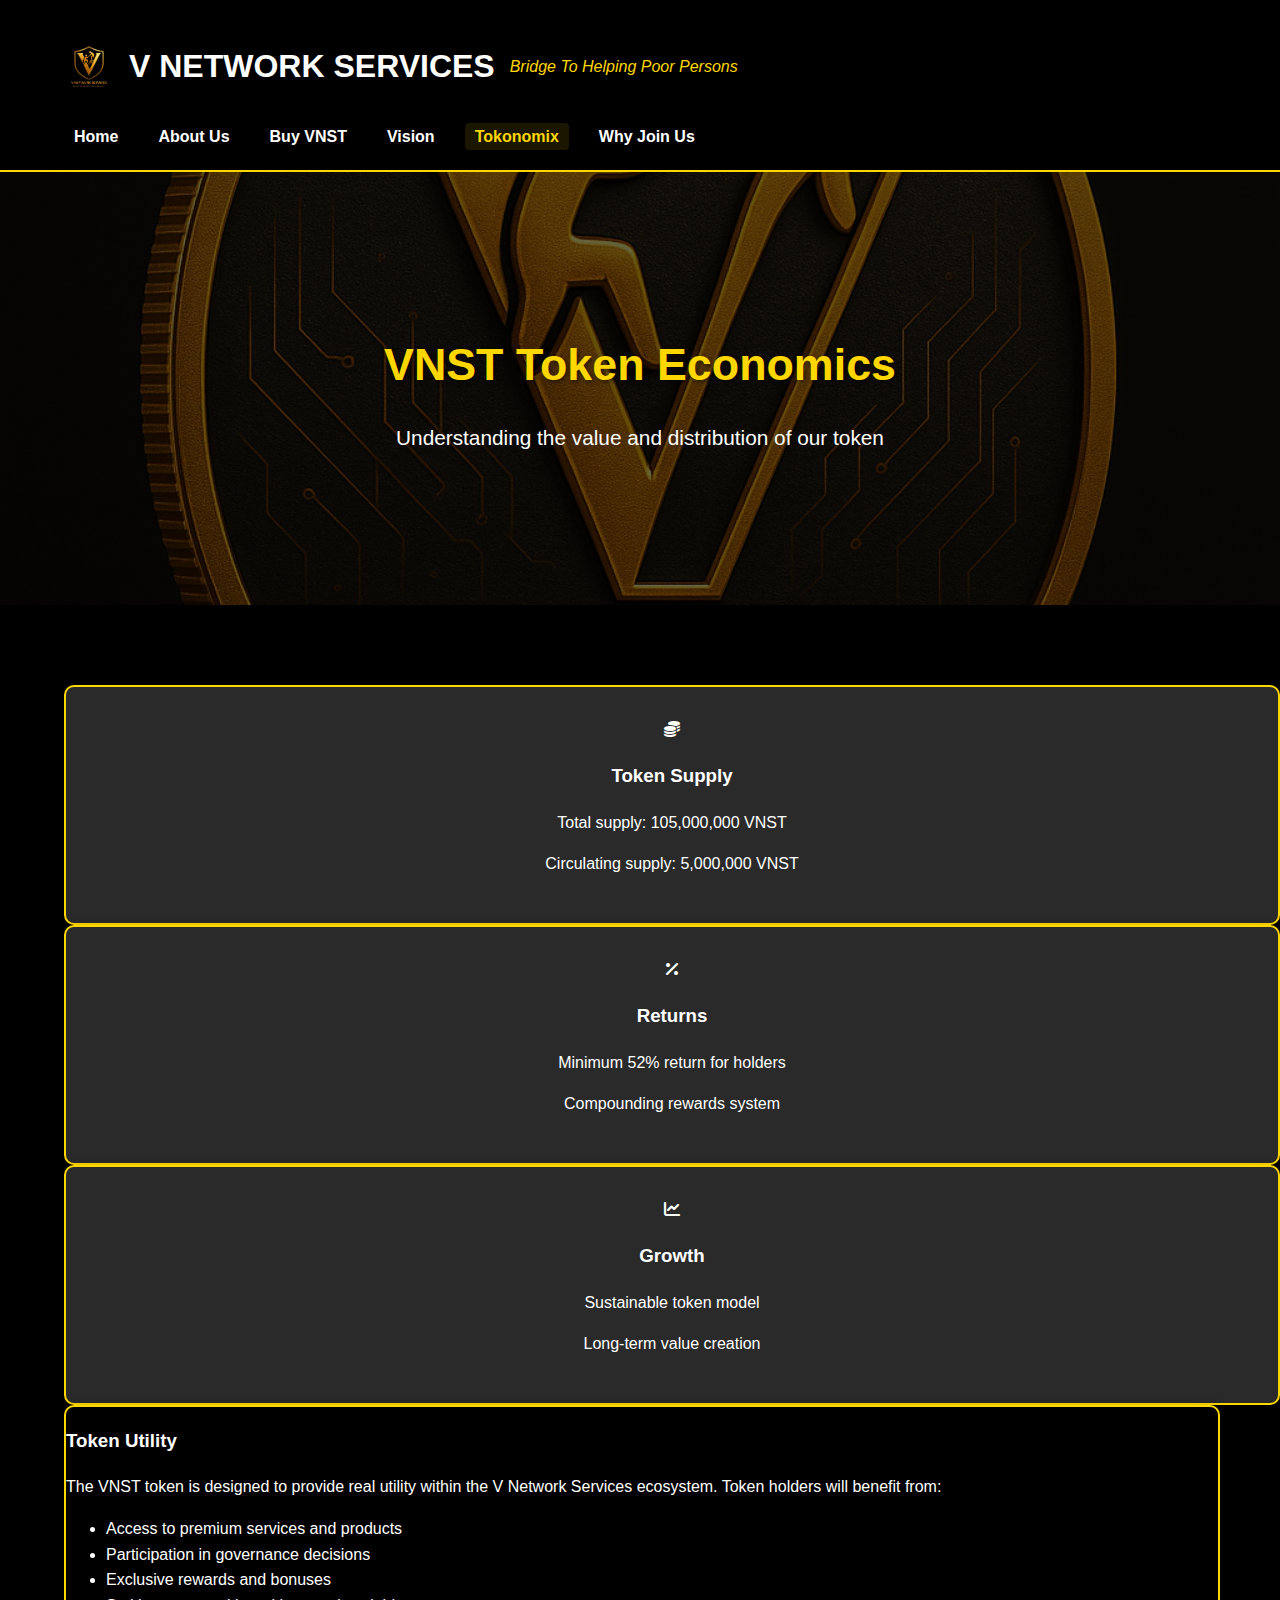
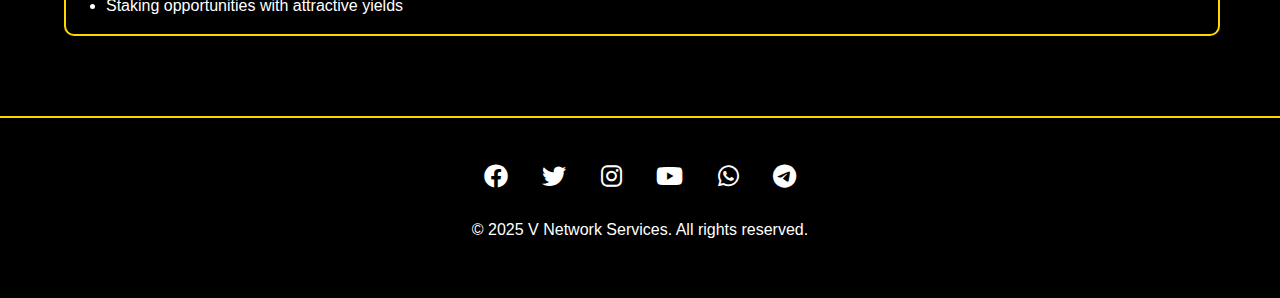
<file: tokonomix.html>
<!DOCTYPE html>
<html lang="en">
<head>
    <meta charset="UTF-8">
    <meta name="viewport" content="width=device-width, initial-scale=1.0">
    <title>Tokonomix - V Network Services</title>
    <link rel="stylesheet" href="styles.css">
    <link rel="stylesheet" href="https://cdnjs.cloudflare.com/ajax/libs/font-awesome/6.0.0-beta3/css/all.min.css">
</head>
<body>
    <header>
        <div class="container">
            <div class="logo-container">
                <img src="images/logo.png" alt="V Network Services Logo" class="logo">
                <h1>V NETWORK SERVICES</h1>
                <p class="slogan">Bridge To Helping Poor Persons</p>
            </div>
            <nav>
                <ul>
                    <li><a href="index.html">Home</a></li>
                    <li><a href="about.html">About Us</a></li>
                    <li><a href="buy-vnst.html">Buy VNST</a></li>
                    <li><a href="vision.html">Vision</a></li>
                    <li><a href="tokonomix.html" class="active">Tokonomix</a></li>
                    <li><a href="why-join.html">Why Join Us</a></li>
                </ul>
            </nav>
        </div>
    </header>

    <section class="hero" style="background-image: url('images/token-bg.png');">
        <div class="container">
            <h2>VNST Token Economics</h2>
            <p>Understanding the value and distribution of our token</p>
        </div>
    </section>

    <section class="tokonomix-details">
        <div class="container">
            <div class="tokonomix-grid">
                <div class="tokonomix-card animated-image">
                    <i class="fas fa-coins"></i>
                    <h3>Token Supply</h3>
                    <p>Total supply: 105,000,000 VNST</p>
                    <p>Circulating supply: 5,000,000 VNST</p>
                </div>
                <div class="tokonomix-card animated-image">
                    <i class="fas fa-percentage"></i>
                    <h3>Returns</h3>
                    <p>Minimum 52% return for holders</p>
                    <p>Compounding rewards system</p>
                </div>
                <div class="tokonomix-card animated-image">
                    <i class="fas fa-chart-line"></i>
                    <h3>Growth</h3>
                    <p>Sustainable token model</p>
                    <p>Long-term value creation</p>
                </div>
            </div>
            
            <div class="tokonomix-info animated-image">
                <h3>Token Utility</h3>
                <p>The VNST token is designed to provide real utility within the V Network Services ecosystem. Token holders will benefit from:</p>
                <ul>
                    <li>Access to premium services and products</li>
                    <li>Participation in governance decisions</li>
                    <li>Exclusive rewards and bonuses</li>
                    <li>Staking opportunities with attractive yields</li>
                </ul>
            </div>
        </div>
    </section>

    <footer>
        <div class="container">
            <div class="social-links">
                <a href="https://www.facebook.com/share/1C7Ciu39DY/" target="_blank"><i class="fab fa-facebook"></i></a>
                <a href="https://x.com/vnservices07?t=nWJAfVspUfvYb6IKNkkOaw&s=09" target="_blank"><i class="fab fa-twitter"></i></a>
                <a href="https://www.instagram.com/vnetworkserviceofficial?igsh=MTl0MW9uZ2w0YmFtZQ==" target="_blank"><i class="fab fa-instagram"></i></a>
                <a href="https://youtube.com/@vnetworkservices?si=vowQkbD11Yb6zgdj" target="_blank"><i class="fab fa-youtube"></i></a>
                <a href="https://whatsapp.com/channel/0029Vb2UHbIGk1G1PYwrI81V" target="_blank"><i class="fab fa-whatsapp"></i></a>
                <a href="https://t.me/vnstoken" target="_blank"><i class="fab fa-telegram"></i></a>
            </div>
            <p>&copy; 2025 V Network Services. All rights reserved.</p>
        </div>
    </footer>

    <script src="script.js"></script>
</body>
</html>
</file>
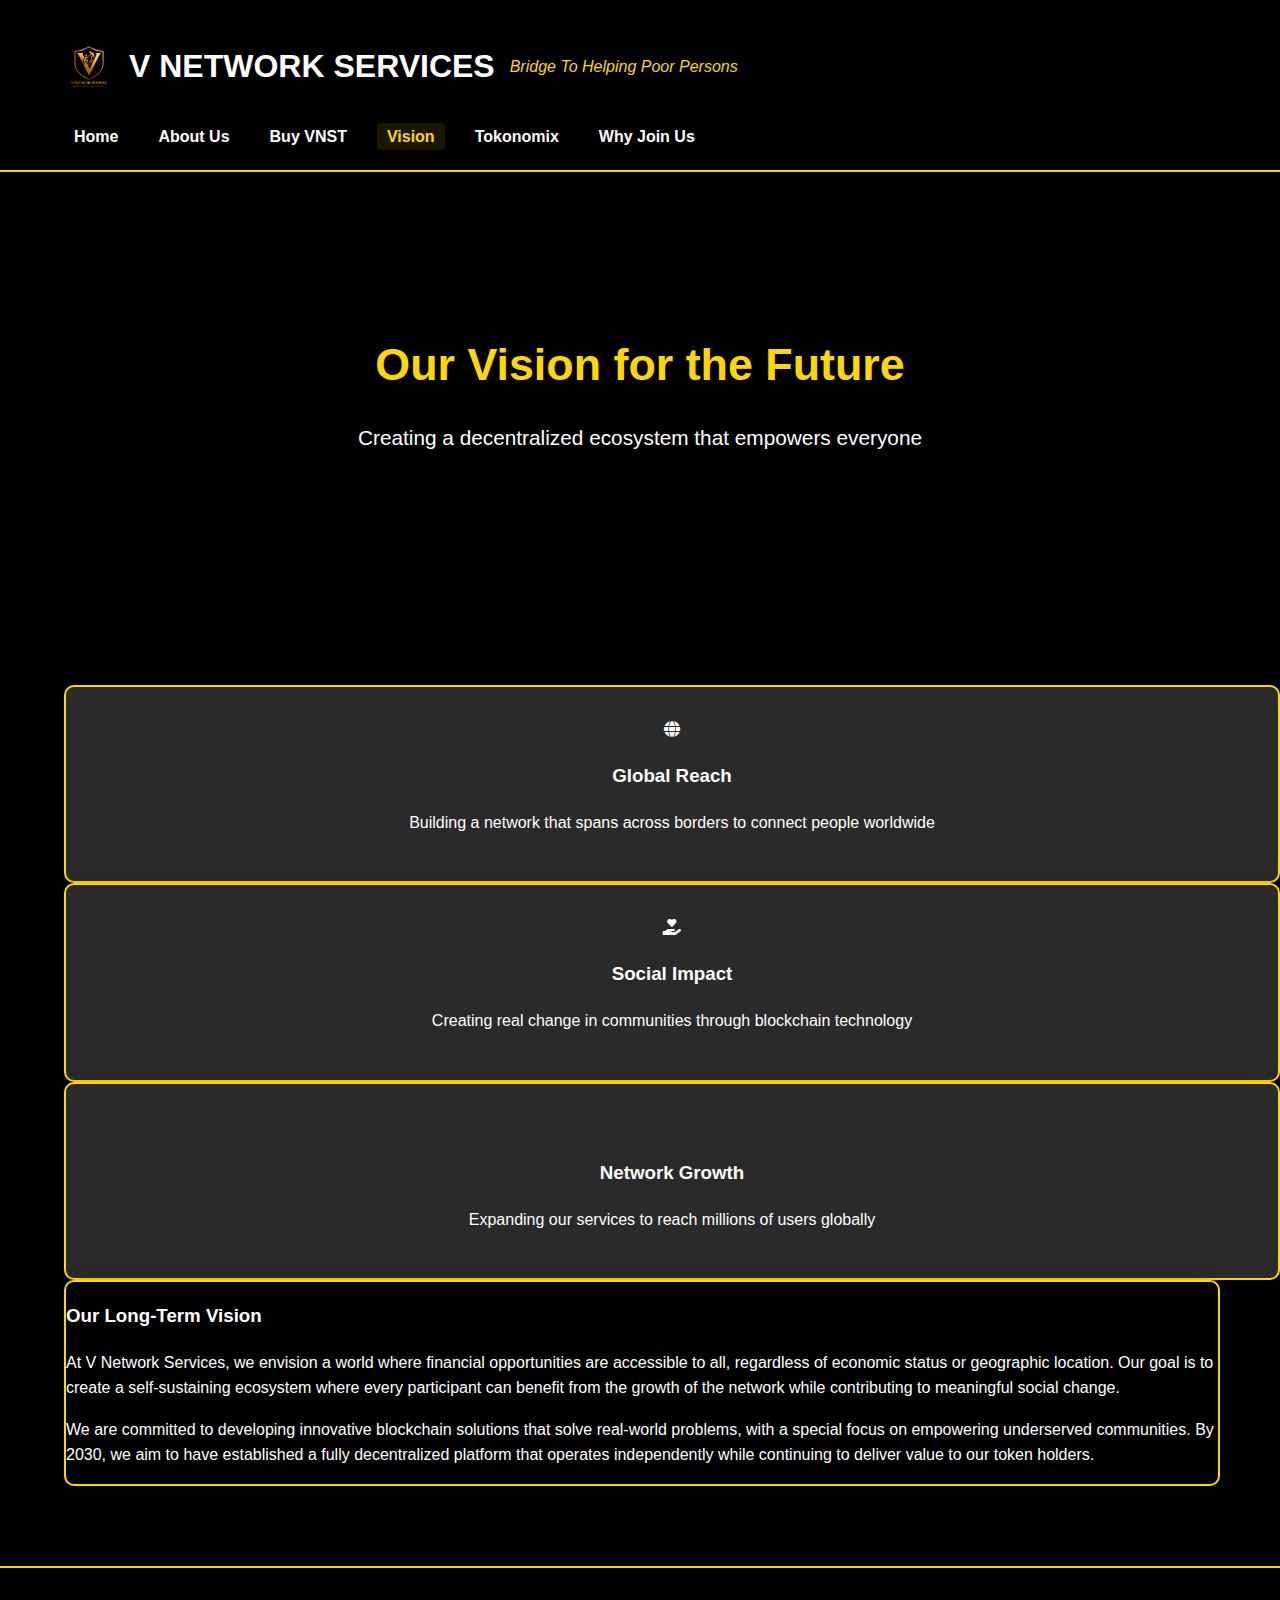
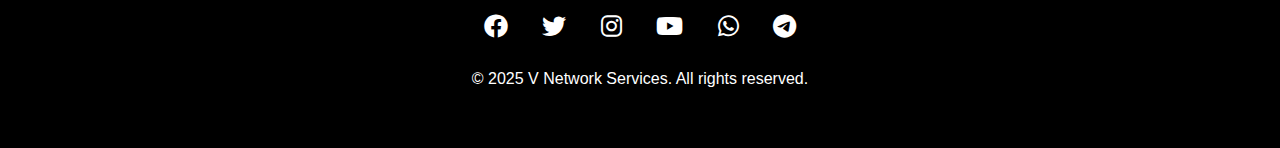
<file: vision.html>
<!DOCTYPE html>
<html lang="en">
<head>
    <meta charset="UTF-8">
    <meta name="viewport" content="width=device-width, initial-scale=1.0">
    <title>Our Vision - V Network Services</title>
    <link rel="stylesheet" href="styles.css">
    <link rel="stylesheet" href="https://cdnjs.cloudflare.com/ajax/libs/font-awesome/6.0.0-beta3/css/all.min.css">
</head>
<body>
    <header>
        <div class="container">
            <div class="logo-container">
                <img src="images/logo.png" alt="V Network Services Logo" class="logo">
                <h1>V NETWORK SERVICES</h1>
                <p class="slogan">Bridge To Helping Poor Persons</p>
            </div>
            <nav>
                <ul>
                    <li><a href="index.html">Home</a></li>
                    <li><a href="about.html">About Us</a></li>
                    <li><a href="#" id="buyVNST">Buy VNST</a></li>
                    <li><a href="#" class="active">Vision</a></li>
                    <li><a href="tokonomix.html">Tokonomix</a></li>
                    <li><a href="why-join.html">Why Join Us</a></li>
                </ul>
            </nav>
        </div>
    </header>

    <section class="vision-hero">
        <div class="container">
            <h2>Our Vision for the Future</h2>
            <p>Creating a decentralized ecosystem that empowers everyone</p>
        </div>
    </section>

    <section class="vision-content">
        <div class="container">
            <div class="vision-grid">
                <div class="vision-card animated-image">
                    <i class="fas fa-globe"></i>
                    <h3>Global Reach</h3>
                    <p>Building a network that spans across borders to connect people worldwide</p>
                </div>
                <div class="vision-card animated-image">
                    <i class="fas fa-hand-holding-heart"></i>
                    <h3>Social Impact</h3>
                    <p>Creating real change in communities through blockchain technology</p>
                </div>
                <div class="vision-card animated-image">
                    <i class="fas fa-chart-network"></i>
                    <h3>Network Growth</h3>
                    <p>Expanding our services to reach millions of users globally</p>
                </div>
            </div>
            
            <div class="vision-statement animated-image">
                <h3>Our Long-Term Vision</h3>
                <p>At V Network Services, we envision a world where financial opportunities are accessible to all, regardless of economic status or geographic location. Our goal is to create a self-sustaining ecosystem where every participant can benefit from the growth of the network while contributing to meaningful social change.</p>
                <p>We are committed to developing innovative blockchain solutions that solve real-world problems, with a special focus on empowering underserved communities. By 2030, we aim to have established a fully decentralized platform that operates independently while continuing to deliver value to our token holders.</p>
            </div>
        </div>
    </section>

    <footer>
        <div class="container">
            <div class="social-links">
                <a href="https://www.facebook.com/share/1C7Ciu39DY/" target="_blank"><i class="fab fa-facebook"></i></a>
                <a href="https://x.com/vnservices07?t=nWJAfVspUfvYb6IKNkkOaw&s=09" target="_blank"><i class="fab fa-twitter"></i></a>
                <a href="https://www.instagram.com/vnetworkserviceofficial?igsh=MTl0MW9uZ2w0YmFtZQ==" target="_blank"><i class="fab fa-instagram"></i></a>
                <a href="https://youtube.com/@vnetworkservices?si=vowQkbD11Yb6zgdj" target="_blank"><i class="fab fa-youtube"></i></a>
                <a href="https://whatsapp.com/channel/0029Vb2UHbIGk1G1PYwrI81V" target="_blank"><i class="fab fa-whatsapp"></i></a>
                <a href="https://t.me/vnstoken" target="_blank"><i class="fab fa-telegram"></i></a>
            </div>
            <p>&copy; 2025 V Network Services. All rights reserved.</p>
        </div>
    </footer>

    <script src="script.js"></script>
</body>
</html>
</file>
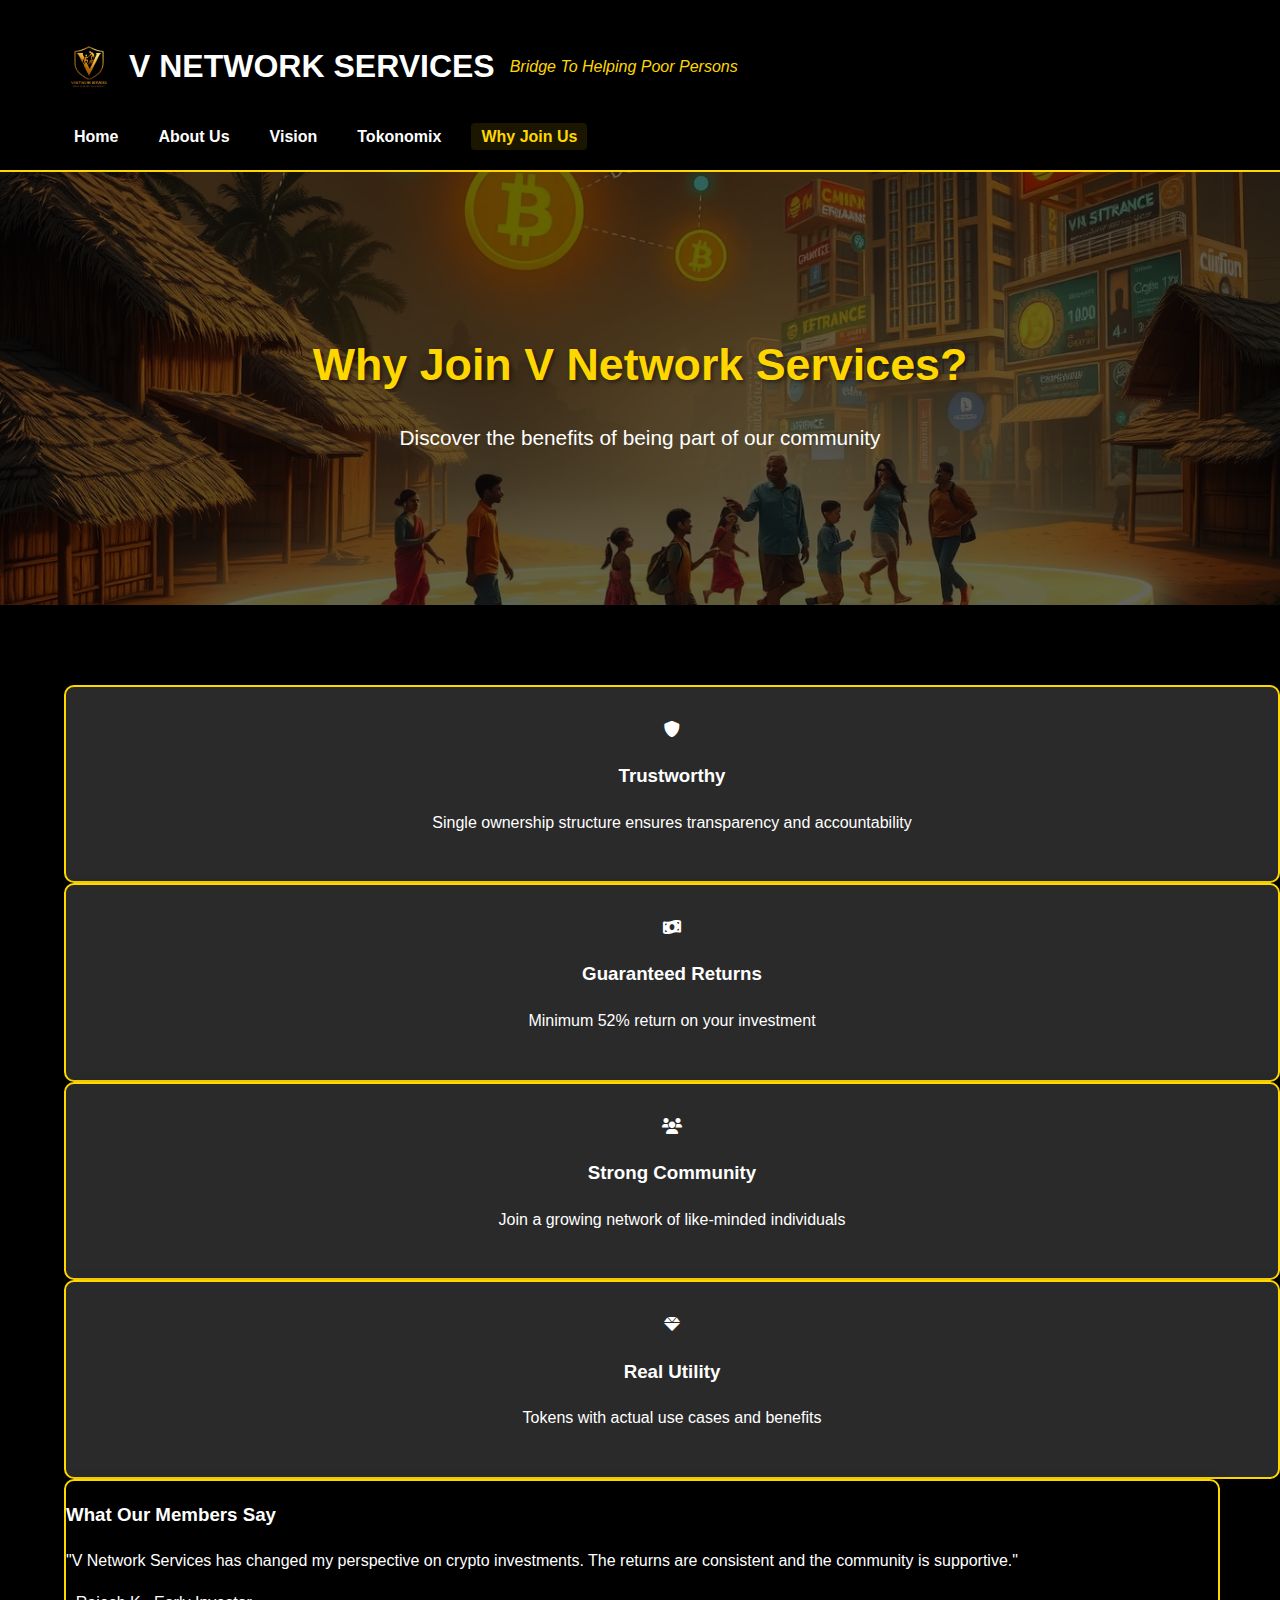
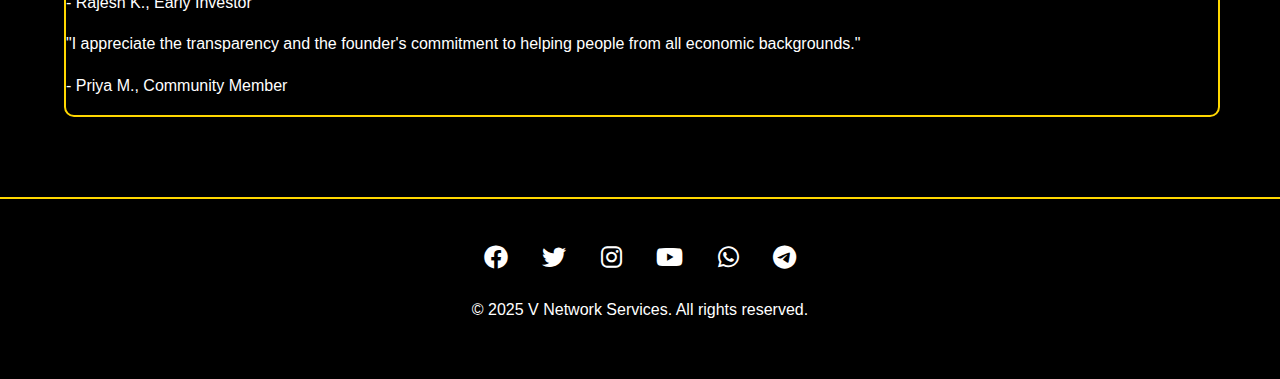
<file: why-join.html>
<!DOCTYPE html>
<html lang="en">
<head>
    <meta charset="UTF-8">
    <meta name="viewport" content="width=device-width, initial-scale=1.0">
    <title>Why Join Us - V Network Services</title>
    <link rel="stylesheet" href="styles.css">
    <link rel="stylesheet" href="https://cdnjs.cloudflare.com/ajax/libs/font-awesome/6.0.0-beta3/css/all.min.css">
</head>
<body>
    <header>
        <div class="container">
            <div class="logo-container">
                <img src="images/logo.png" alt="V Network Services Logo" class="logo">
                <h1>V NETWORK SERVICES</h1>
                <p class="slogan">Bridge To Helping Poor Persons</p>
            </div>
            <nav>
                <ul>
                    <li><a href="index.html">Home</a></li>
                    <li><a href="about.html">About Us</a></li>
                    <li><a href="vision.html">Vision</a></li>
                    <li><a href="tokonomix.html">Tokonomix</a></li>
                    <li><a href="#" class="active">Why Join Us</a></li>
                </ul>
            </nav>
        </div>
    </header>

    <section class="hero" style="background-image: url('images/whyjoinus-bg.png');">
        <div class="container">
            <h2>Why Join V Network Services?</h2>
            <p>Discover the benefits of being part of our community</p>
        </div>
    </section>

    <section class="benefits">
        <div class="container">
            <div class="benefits-grid">
                <div class="benefit-card animated-image">
                    <i class="fas fa-shield-alt"></i>
                    <h3>Trustworthy</h3>
                    <p>Single ownership structure ensures transparency and accountability</p>
                </div>
                <div class="benefit-card animated-image">
                    <i class="fas fa-money-bill-wave"></i>
                    <h3>Guaranteed Returns</h3>
                    <p>Minimum 52% return on your investment</p>
                </div>
                <div class="benefit-card animated-image">
                    <i class="fas fa-users"></i>
                    <h3>Strong Community</h3>
                    <p>Join a growing network of like-minded individuals</p>
                </div>
                <div class="benefit-card animated-image">
                    <i class="fas fa-gem"></i>
                    <h3>Real Utility</h3>
                    <p>Tokens with actual use cases and benefits</p>
                </div>
            </div>
            
            <div class="testimonials animated-image">
                <h3>What Our Members Say</h3>
                <div class="testimonial">
                    <p>"V Network Services has changed my perspective on crypto investments. The returns are consistent and the community is supportive."</p>
                    <p class="author">- Rajesh K., Early Investor</p>
                </div>
                <div class="testimonial">
                    <p>"I appreciate the transparency and the founder's commitment to helping people from all economic backgrounds."</p>
                    <p class="author">- Priya M., Community Member</p>
                </div>
            </div>
        </div>
    </section>

    <footer>
        <div class="container">
            <div class="social-links">
                <a href="https://www.facebook.com/share/1C7Ciu39DY/" target="_blank"><i class="fab fa-facebook"></i></a>
                <a href="https://x.com/vnservices07?t=nWJAfVspUfvYb6IKNkkOaw&s=09" target="_blank"><i class="fab fa-twitter"></i></a>
                <a href="https://www.instagram.com/vnetworkserviceofficial?igsh=MTl0MW9uZ2w0YmFtZQ==" target="_blank"><i class="fab fa-instagram"></i></a>
                <a href="https://youtube.com/@vnetworkservices?si=vowQkbD11Yb6zgdj" target="_blank"><i class="fab fa-youtube"></i></a>
                <a href="https://whatsapp.com/channel/0029Vb2UHbIGk1G1PYwrI81V" target="_blank"><i class="fab fa-whatsapp"></i></a>
                <a href="https://t.me/vnstoken" target="_blank"><i class="fab fa-telegram"></i></a>
            </div>
            <p>&copy; 2025 V Network Services. All rights reserved.</p>
        </div>
    </footer>

    <script src="script.js"></script>
</body>
</html>
</file>
<file: styles.css>
/* Global Styles */
:root {
    --primary: #FFD700; /* Golden */
    --secondary: #000000; /* Black */
    --accent: #FF8C00; /* Dark Orange */
    --text: #FFFFFF; /* White text */
    --light-bg: #1A1A1A; /* Dark background */
    --card-bg: #2A2A2A; /* Card background */
}

body {
    font-family: 'Arial', sans-serif;
    margin: 0;
    padding: 0;
    color: var(--text);
    line-height: 1.6;
    background-color: var(--secondary);
    min-height: 100vh;
    display: flex;
    flex-direction: column;
}

.container {
    width: 90%;
    max-width: 1200px;
    margin: 0 auto;
    padding: 0 15px;
}

/* Header Styles */
header {
    background-color: var(--secondary);
    color: white;
    padding: 20px 0;
    position: sticky;
    top: 0;
    z-index: 100;
    border-bottom: 2px solid var(--primary);
}

.logo-container {
    display: flex;
    align-items: center;
    margin-bottom: 10px;
}

.logo {
    height: 50px;
    margin-right: 15px;
    animation: pulse 2s infinite;
}

.slogan {
    color: var(--primary);
    font-style: italic;
    margin-left: 15px;
    text-shadow: 1px 1px 2px rgba(0,0,0,0.5);
}

nav ul {
    display: flex;
    list-style: none;
    padding: 0;
    margin: 0;
}

nav li {
    margin-right: 20px;
}

nav a {
    color: white;
    text-decoration: none;
    font-weight: bold;
    transition: all 0.3s;
    padding: 5px 10px;
    border-radius: 4px;
}

nav a:hover, nav a.active {
    color: var(--primary);
    background-color: rgba(255, 215, 0, 0.1);
}

/* Hero Sections */
.hero, .vision-hero, .tokonomix-hero, .join-hero, .about-hero {
    background-size: cover;
    background-position: center;
    color: white;
    text-align: center;
    padding: 120px 0;
    position: relative;
}

.hero::before, .vision-hero::before, .tokonomix-hero::before, .join-hero::before, .about-hero::before {
    content: '';
    position: absolute;
    top: 0;
    left: 0;
    right: 0;
    bottom: 0;
    background: rgba(0,0,0,0.6);
    z-index: 1;
}

.hero > .container, 
.vision-hero > .container, 
.tokonomix-hero > .container, 
.join-hero > .container,
.about-hero > .container {
    position: relative;
    z-index: 2;
}

.hero h2, .vision-hero h2, .tokonomix-hero h2, .join-hero h2, .about-hero h2 {
    font-size: 2.8rem;
    margin-bottom: 20px;
    color: var(--primary);
    text-shadow: 2px 2px 4px rgba(0,0,0,0.5);
}

.hero p, .vision-hero p, .tokonomix-hero p, .join-hero p, .about-hero p {
    font-size: 1.3rem;
    margin-bottom: 30px;
    max-width: 800px;
    margin-left: auto;
    margin-right: auto;
}

/* Button Styles */
.btn-primary {
    background-color: var(--primary);
    color: var(--secondary);
    border: none;
    padding: 12px 30px;
    font-size: 1rem;
    font-weight: bold;
    border-radius: 5px;
    cursor: pointer;
    transition: all 0.3s;
    box-shadow: 0 4px 8px rgba(0,0,0,0.2);
}

.btn-primary:hover {
    background-color: var(--accent);
    transform: translateY(-3px);
    box-shadow: 0 6px 12px rgba(0,0,0,0.3);
}

/* Card Styles */
.token-card, .mission-card, .vision-card, .tokonomix-card, .benefit-card {
    background: var(--card-bg);
    padding: 30px;
    border-radius: 10px;
    text-align: center;
    box-shadow: 0 5px 15px rgba(0,0,0,0.3);
    transition: all 0.3s;
    border: 1px solid rgba(255, 215, 0, 0.2);
}

.token-card:hover, .mission-card:hover, .vision-card:hover, 
.tokonomix-card:hover, .benefit-card:hover {
    transform: translateY(-10px);
    box-shadow: 0 15px 30px rgba(0,0,0,0.4);
    border-color: var(--primary);
}

.token-value {
    font-size: 1.5rem;
    font-weight: bold;
    color: var(--primary);
    margin: 10px 0;
}

.token-note {
    font-size: 0.9rem;
    color: #AAA;
}

/* Image Styles */
.about-image img, .animated-image {
    width: 100%;
    border-radius: 10px;
    box-shadow: 0 5px 15px rgba(0,0,0,0.3);
    border: 2px solid var(--primary);
}

/* Animation Keyframes */
@keyframes fadeIn {
    from { opacity: 0; }
    to { opacity: 1; }
}

@keyframes slideUp {
    from { 
        opacity: 0;
        transform: translateY(30px);
    }
    to { 
        opacity: 1;
        transform: translateY(0);
    }
}

@keyframes pulse {
    0% { transform: scale(1); }
    50% { transform: scale(1.05); }
    100% { transform: scale(1); }
}

@keyframes highlight {
    0% { box-shadow: 0 0 0 0 rgba(255, 215, 0, 0.7); }
    70% { box-shadow: 0 0 0 10px rgba(255, 215, 0, 0); }
    100% { box-shadow: 0 0 0 0 rgba(255, 215, 0, 0); }
}

/* Apply animations */
.animated-image {
    animation: fadeIn 1s ease-out forwards;
}

.about-image img {
    animation: slideUp 1s ease-out forwards;
}

/* Section Styles */
section {
    padding: 80px 0;
}

/* Footer Styles */
footer {
    background-color: var(--secondary);
    color: white;
    text-align: center;
    padding: 40px 0;
    border-top: 2px solid var(--primary);
    margin-top: auto;
}

.social-links {
    margin-bottom: 20px;
}

.social-links a {
    color: white;
    font-size: 1.5rem;
    margin: 0 15px;
    transition: all 0.3s;
    display: inline-block;
}

.social-links a:hover {
    color: var(--primary);
    transform: translateY(-5px);
}

/* Buy VNST Modal */
.modal {
    display: none;
    position: fixed;
    z-index: 1000;
    left: 0;
    top: 0;
    width: 100%;
    height: 100%;
    overflow: auto;
    background-color: rgba(0,0,0,0.8);
}

.modal-content {
    background-color: var(--card-bg);
    margin: 5% auto;
    padding: 30px;
    border: 2px solid var(--primary);
    border-radius: 10px;
    width: 90%;
    max-width: 600px;
    position: relative;
    animation: slideUp 0.4s;
}

.close {
    color: var(--primary);
    float: right;
    font-size: 28px;
    font-weight: bold;
    cursor: pointer;
}

.close:hover {
    color: var(--accent);
}

/* Responsive Design */
@media (max-width: 768px) {
    .logo-container {
        flex-direction: row;
        text-align: left;
    }
    
    .logo {
        margin-right: 15px;
        margin-bottom: 0;
    }
    
    nav ul {
        flex-direction: row;
        flex-wrap: wrap;
        justify-content: center;
    }
    
    nav li {
        margin-right: 15px;
        margin-bottom: 10px;
    }
    
    .hero h2, .vision-hero h2, .tokonomix-hero h2, .join-hero h2 {
        font-size: 2rem;
    }
    
    .token-grid, .mission-grid, .vision-grid, 
    .tokonomix-grid, .benefits-grid {
        grid-template-columns: 1fr;
    }
    
    .modal-content {
        margin: 10% auto;
        width: 95%;
    }
}

@media (max-width: 480px) {
    .hero, .vision-hero, .tokonomix-hero, .join-hero {
        padding: 80px 0;
    }
    
    .hero h2, .vision-hero h2, .tokonomix-hero h2, .join-hero h2 {
        font-size: 1.8rem;
    }
    
    .logo-container {
        flex-direction: column;
        text-align: center;
    }
    
    .logo {
        margin-right: 0;
        margin-bottom: 10px;
    }
    
    nav ul {
        flex-direction: column;
        align-items: center;
    }
    
    nav li {
        margin-right: 0;
        margin-bottom: 10px;
    }
}
</file>
